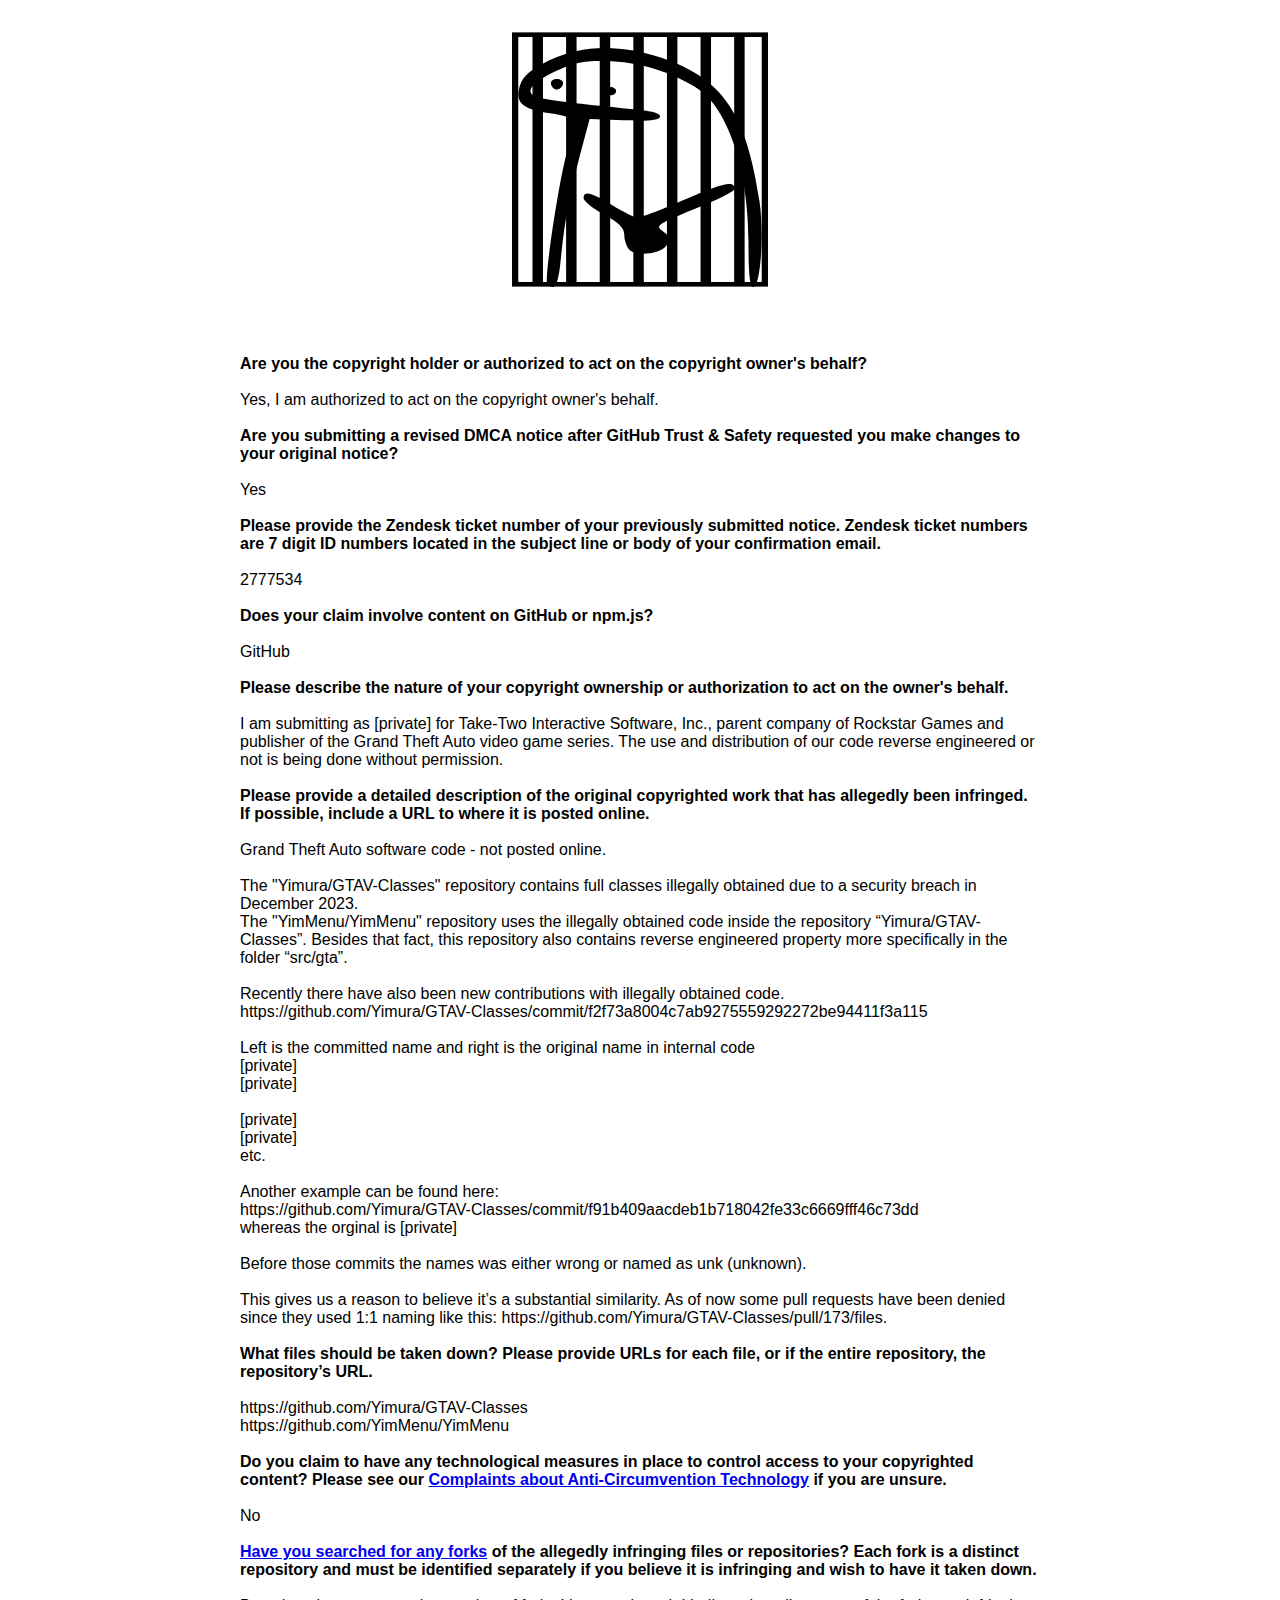
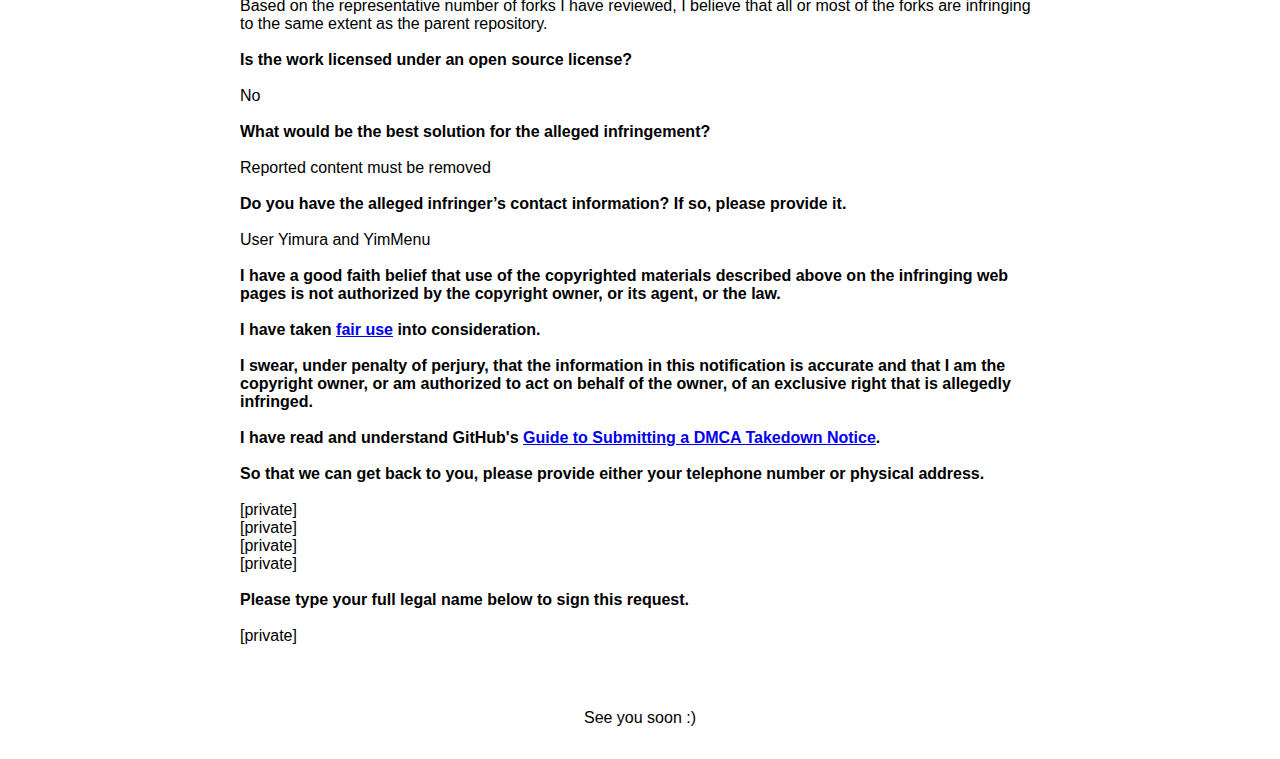
<file: index.html>
<!DOCTYPE html>
<html lang="en">

<head>
    <meta charset="UTF-8">
    <meta http-equiv="X-UA-Compatible" content="IE=edge">
    <meta name="viewport" content="width=device-width, initial-scale=1.0">
    <title>⛓️ YimMenu 🚔</title>
    <link rel="stylesheet" href="assets/css/style-jailed.css">
    <link rel="apple-touch-icon" sizes="180x180" href="assets/favicons/apple-touch-icon.png">
    <link rel="icon" type="image/png" sizes="32x32" href="assets/favicons/favicon-32x32.png">
    <link rel="icon" type="image/png" sizes="16x16" href="assets/favicons/favicon-16x16.png">
    <link rel="manifest" href="assets/favicons/site.webmanifest">
    <link rel="mask-icon" href="assets/favicons/safari-pinned-tab.svg" color="#2c60e8">
    <meta name="msapplication-TileColor" content="#ffffff">
    <meta name="theme-color" content="#2c60e8">
    <meta content="YimMenu" property="og:title">
    <meta content="The free and Open-Source menu for GTA-V" property="og:description">
    <meta content='https://i.imgur.com/XgKFseu.png' property='og:image'>
    <meta name="description" content="The free and Open-Source menu for GTA-V">
    <script defer data-domain="yim.gta.menu" src="https://analytics.yimura.dev/js/script.js"></script>
    <meta name="google-site-verification" content="xk_7IjQMwDrMtCwPI4kLsW1IfCzkxx6VkrI59U-Uq-A" />
</head>

<body>
    <header>
        <img draggable="false" src="./assets/images/jailed.svg" alt="" />
    </header>
    <main>
        <p><strong>Are you the copyright holder or authorized to act on the copyright owner&#39;s behalf?</strong><br />
            <br />
            Yes, I am authorized to act on the copyright owner&#39;s behalf.<br />
            <br />
            <strong>Are you submitting a revised DMCA notice after GitHub Trust &amp; Safety requested you make changes to
            your original notice?</strong><br />
            <br />
            Yes<br />
            <br />
            <strong>Please provide the Zendesk ticket number of your previously submitted notice. Zendesk ticket numbers are 7
            digit ID numbers located in the subject line or body of your confirmation email.</strong><br />
            <br />
            2777534<br />
            <br />
            <strong>Does your claim involve content on GitHub or npm.js?</strong><br />
            <br />
            GitHub<br />
            <br />
            <strong>Please describe the nature of your copyright ownership or authorization to act on the owner&#39;s
            behalf.</strong><br />
            <br />
            I am submitting as [private] for Take-Two Interactive Software, Inc., parent company of Rockstar Games and
            publisher of the Grand Theft Auto video game series. The use and distribution of our code reverse engineered
            or not is being done without permission.<br />
            <br />
            <strong>Please provide a detailed description of the original copyrighted work that has allegedly been infringed.
            If possible, include a URL to where it is posted online.</strong><br />
            <br />
            Grand Theft Auto software code - not posted online.<br />
            <br />
            The "Yimura/GTAV-Classes" repository contains full classes illegally obtained due to a security
            breach in December 2023.<br />
            The "YimMenu/YimMenu" repository uses the illegally obtained code inside the repository
            “Yimura/GTAV-Classes”. Besides that fact, this repository also contains reverse engineered property more
            specifically in the folder “src/gta”.<br />
            <br />
            Recently there have also been new contributions with illegally obtained code.<br />
            https://github.com/Yimura/GTAV-Classes/commit/f2f73a8004c7ab9275559292272be94411f3a115<br />
            <br />
            Left is the committed name and right is the original name in internal code<br />
            [private]<br />
            [private]<br />
            <br />
            [private]<br />
            [private]<br />
            etc.<br />
            <br />
            Another example can be found here:<br />
            https://github.com/Yimura/GTAV-Classes/commit/f91b409aacdeb1b718042fe33c6669fff46c73dd<br />
            whereas the orginal is [private]<br />
            <br />
            Before those commits the names was either wrong or named as unk (unknown).<br />
            <br />
            This gives us a reason to believe it’s a substantial similarity. As of now some pull requests have been
            denied since they used 1:1 naming like this: https://github.com/Yimura/GTAV-Classes/pull/173/files.<br />
            <br />
            <strong>What files should be taken down? Please provide URLs for each file, or if the entire repository, the
            repository’s URL.</strong><br />
            <br />
            https://github.com/Yimura/GTAV-Classes<br />
            https://github.com/YimMenu/YimMenu<br />
            <br />
            <strong>Do you claim to have any technological measures in place to control access to your copyrighted content?
            Please see our <a
            href="https://docs.github.com/articles/guide-to-submitting-a-dmca-takedown-notice#complaints-about-anti-circumvention-technology">Complaints
            about Anti-Circumvention Technology</a> if you are unsure.</strong><br />
            <br />
            No<br />
            <br />
            <strong><a
            href="https://docs.github.com/articles/dmca-takedown-policy#b-what-about-forks-or-whats-a-fork">Have
            you searched for any forks</a> of the allegedly infringing files or repositories? Each fork is a
            distinct repository and must be identified separately if you believe it is infringing and wish to have it
            taken down.</strong><br />
            <br />
            Based on the representative number of forks I have reviewed, I believe that all or most of the forks are
            infringing to the same extent as the parent repository.<br />
            <br />
            <strong>Is the work licensed under an open source license?</strong><br />
            <br />
            No<br />
            <br />
            <strong>What would be the best solution for the alleged infringement?</strong><br />
            <br />
            Reported content must be removed<br />
            <br />
            <strong>Do you have the alleged infringer’s contact information? If so, please provide it.</strong><br />
            <br />
            User Yimura and YimMenu<br />
            <br />
            <strong>I have a good faith belief that use of the copyrighted materials described above on the infringing web
            pages is not authorized by the copyright owner, or its agent, or the law.</strong><br />
            <br />
            <strong>I have taken <a href="https://www.lumendatabase.org/topics/22">fair use</a> into
            consideration.</strong><br />
            <br />
            <strong>I swear, under penalty of perjury, that the information in this notification is accurate and that I am the
            copyright owner, or am authorized to act on behalf of the owner, of an exclusive right that is allegedly
            infringed.</strong><br />
            <br />
            <strong>I have read and understand GitHub&#39;s <a
            href="https://docs.github.com/articles/guide-to-submitting-a-dmca-takedown-notice/">Guide to
            Submitting a DMCA Takedown Notice</a>.</strong><br />
            <br />
            <strong>So that we can get back to you, please provide either your telephone number or physical address.</strong><br />
            <br />
            [private]<br />
            [private]<br />
            [private]<br />
            [private]<br />
            <br />
            <strong>Please type your full legal name below to sign this request.</strong><br />
            <br />
            [private]
        </p>
    </main>
    <footer>
        <span>See you soon :)</span>
    </footer>
</body>

</html>
</file>
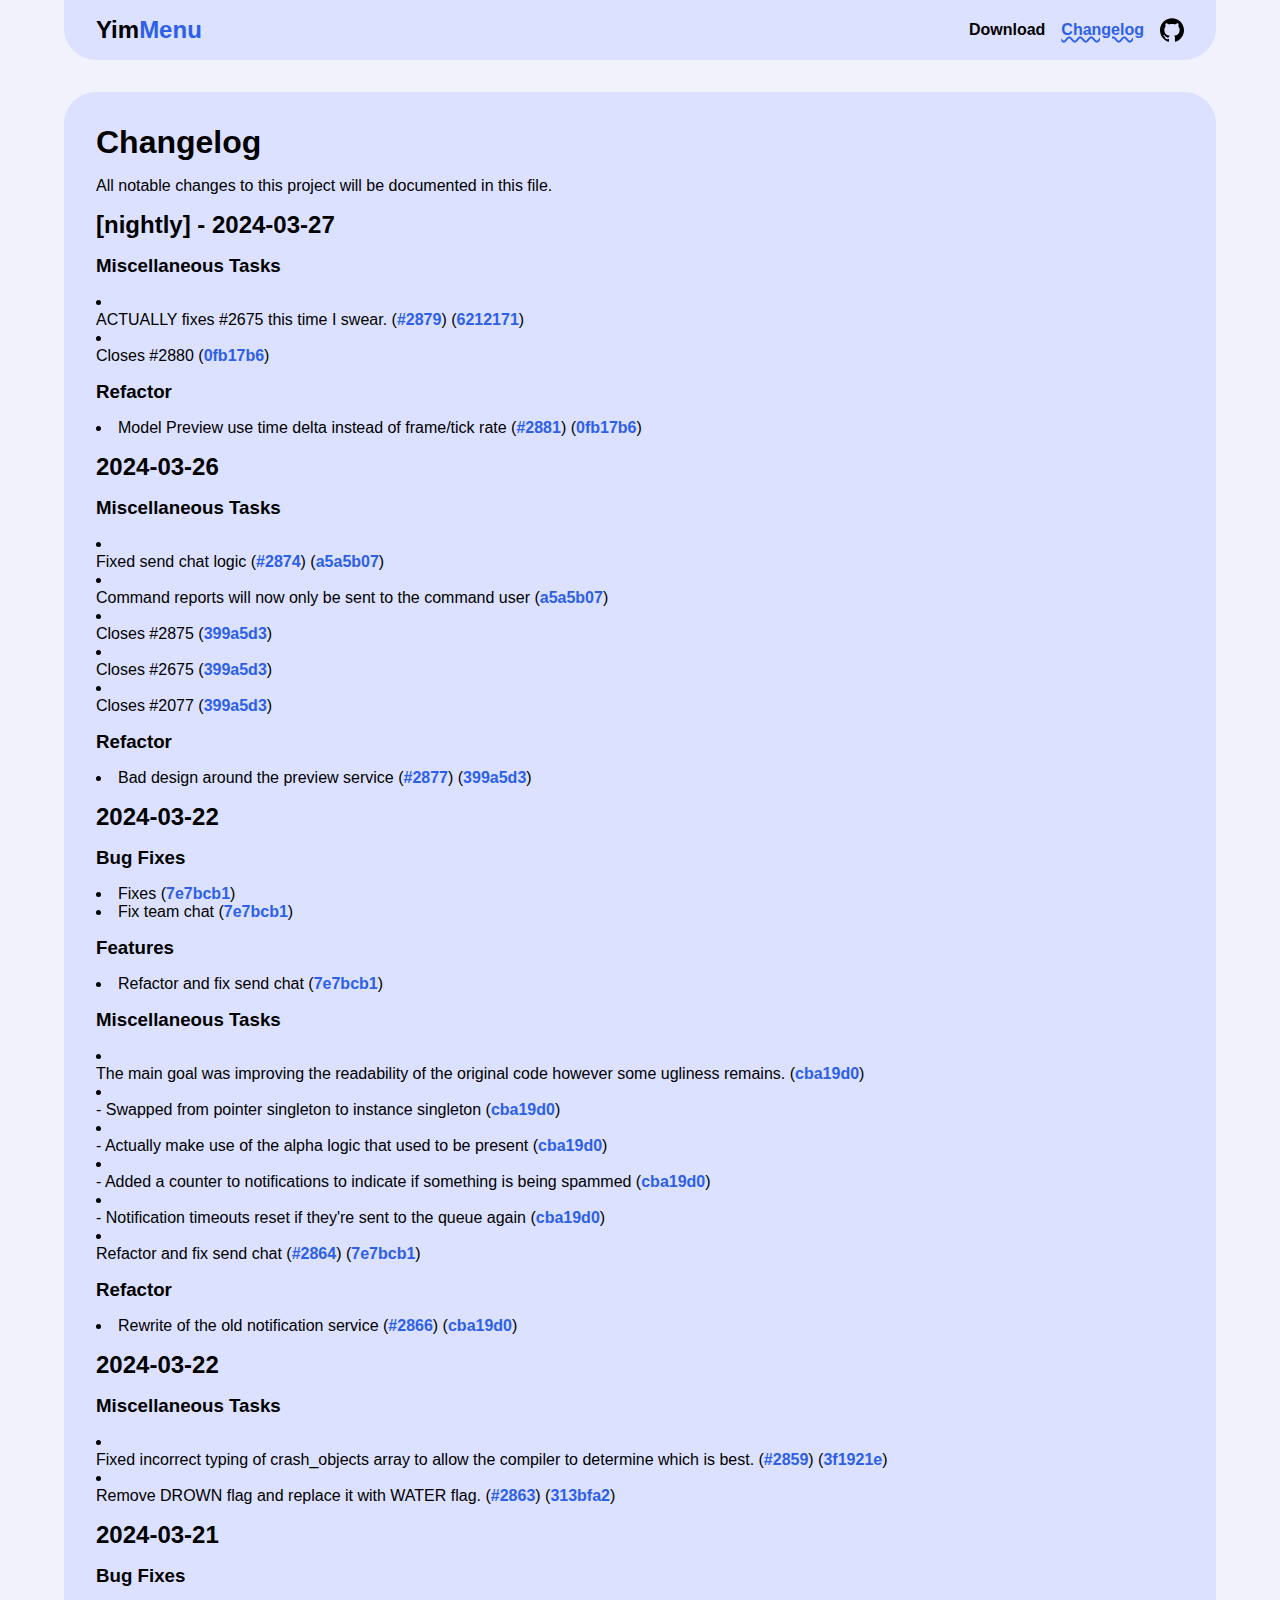
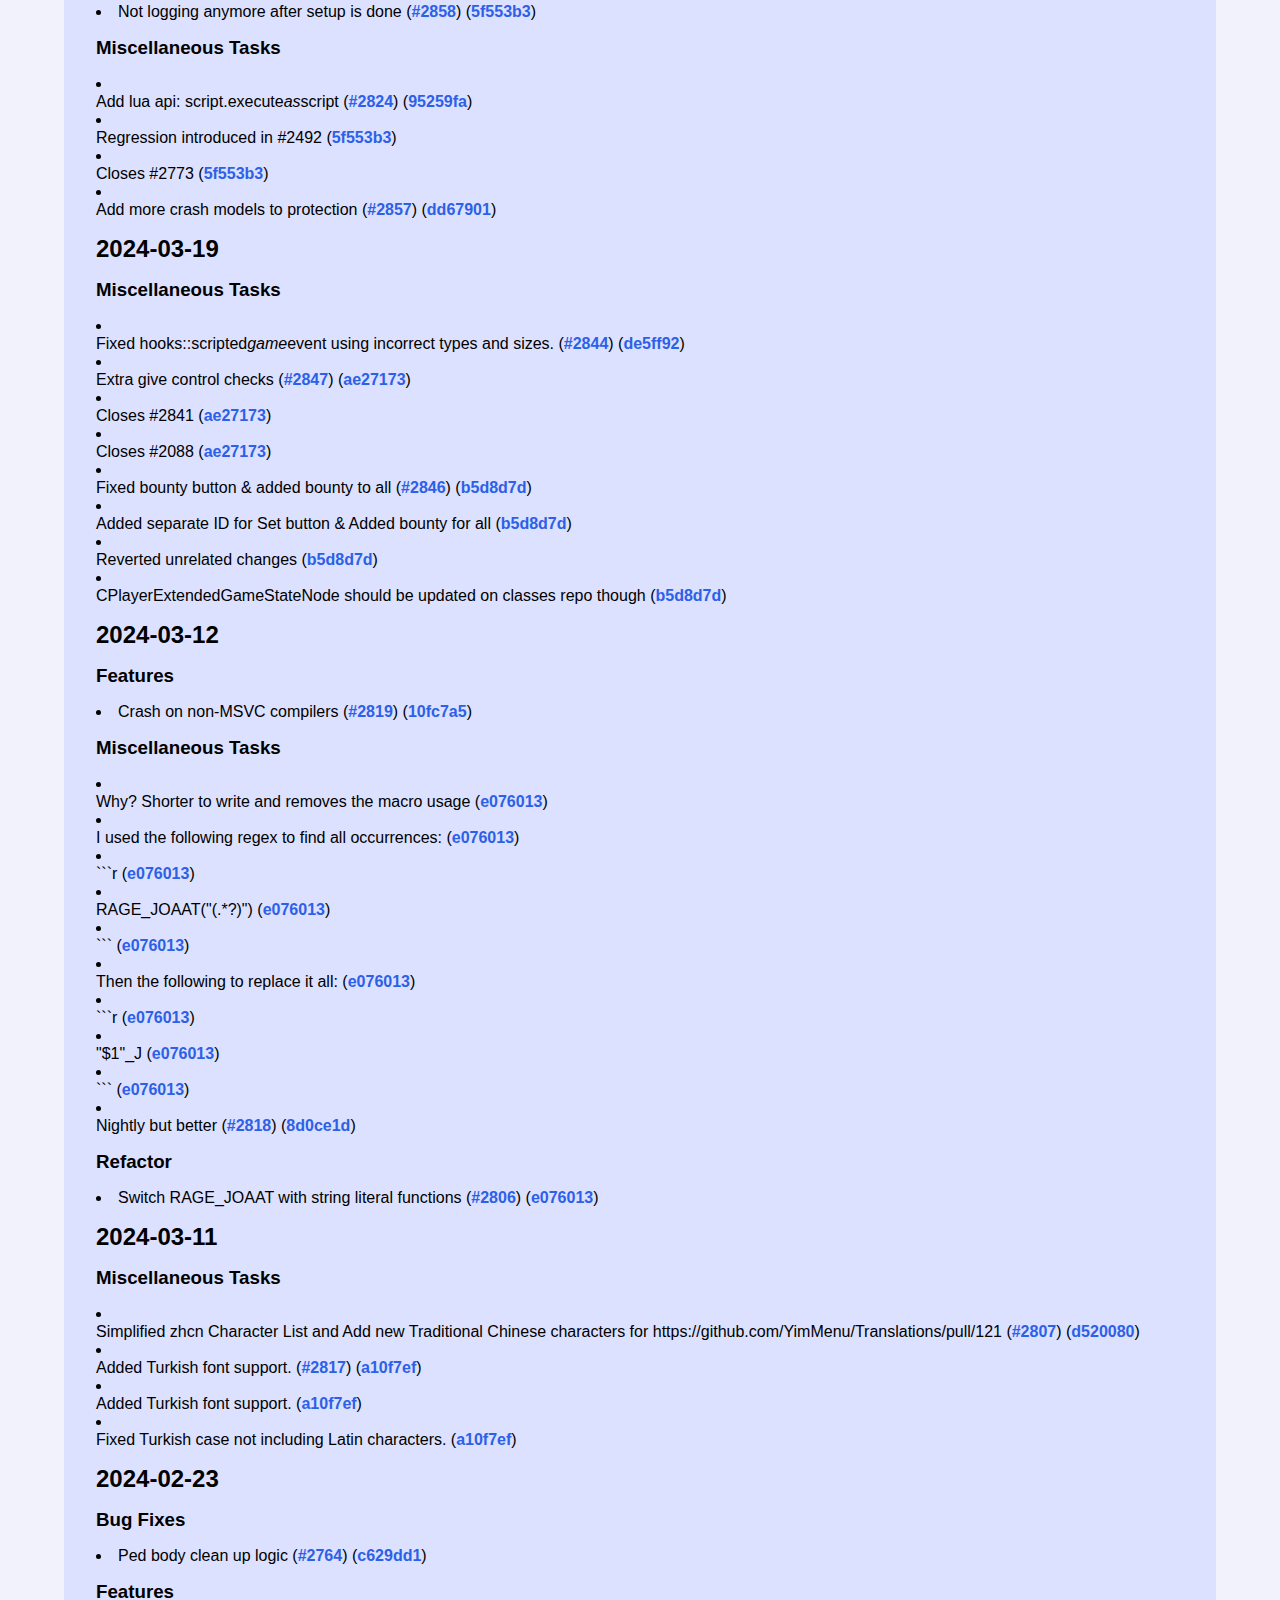
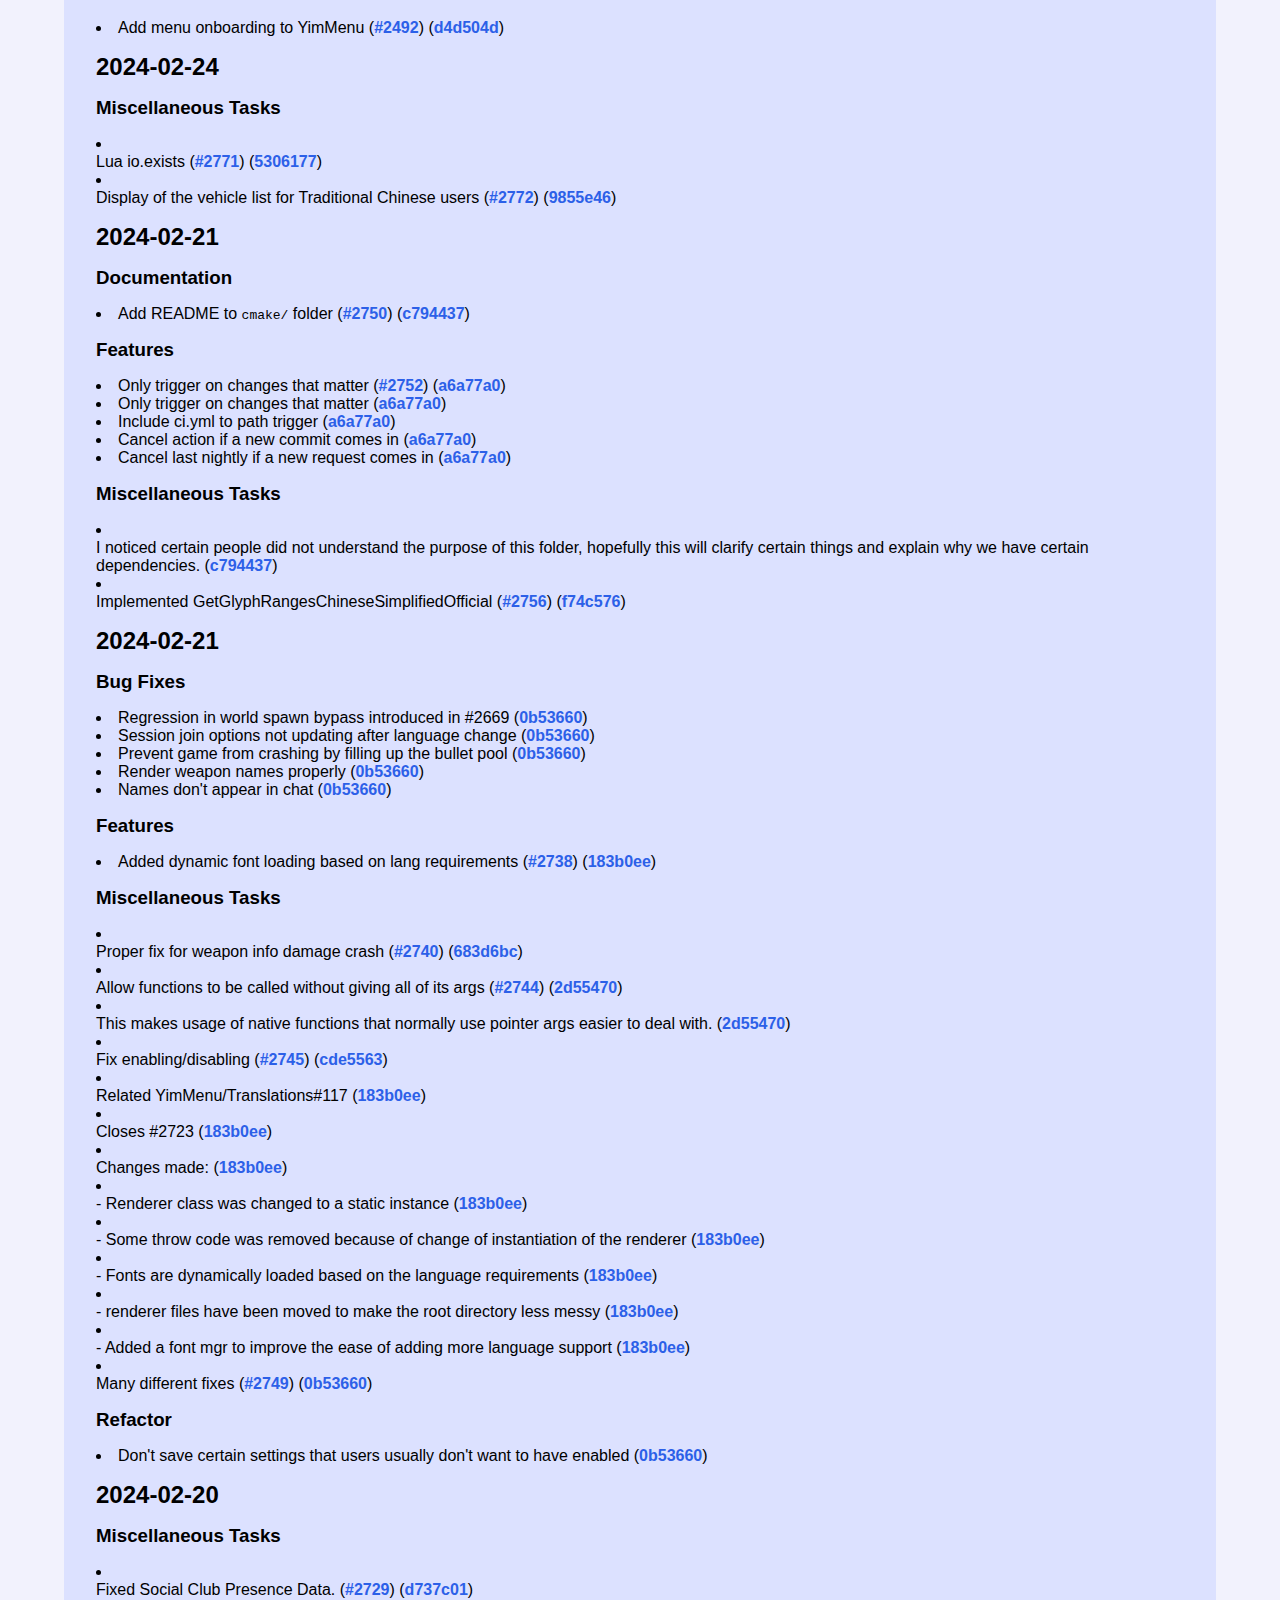
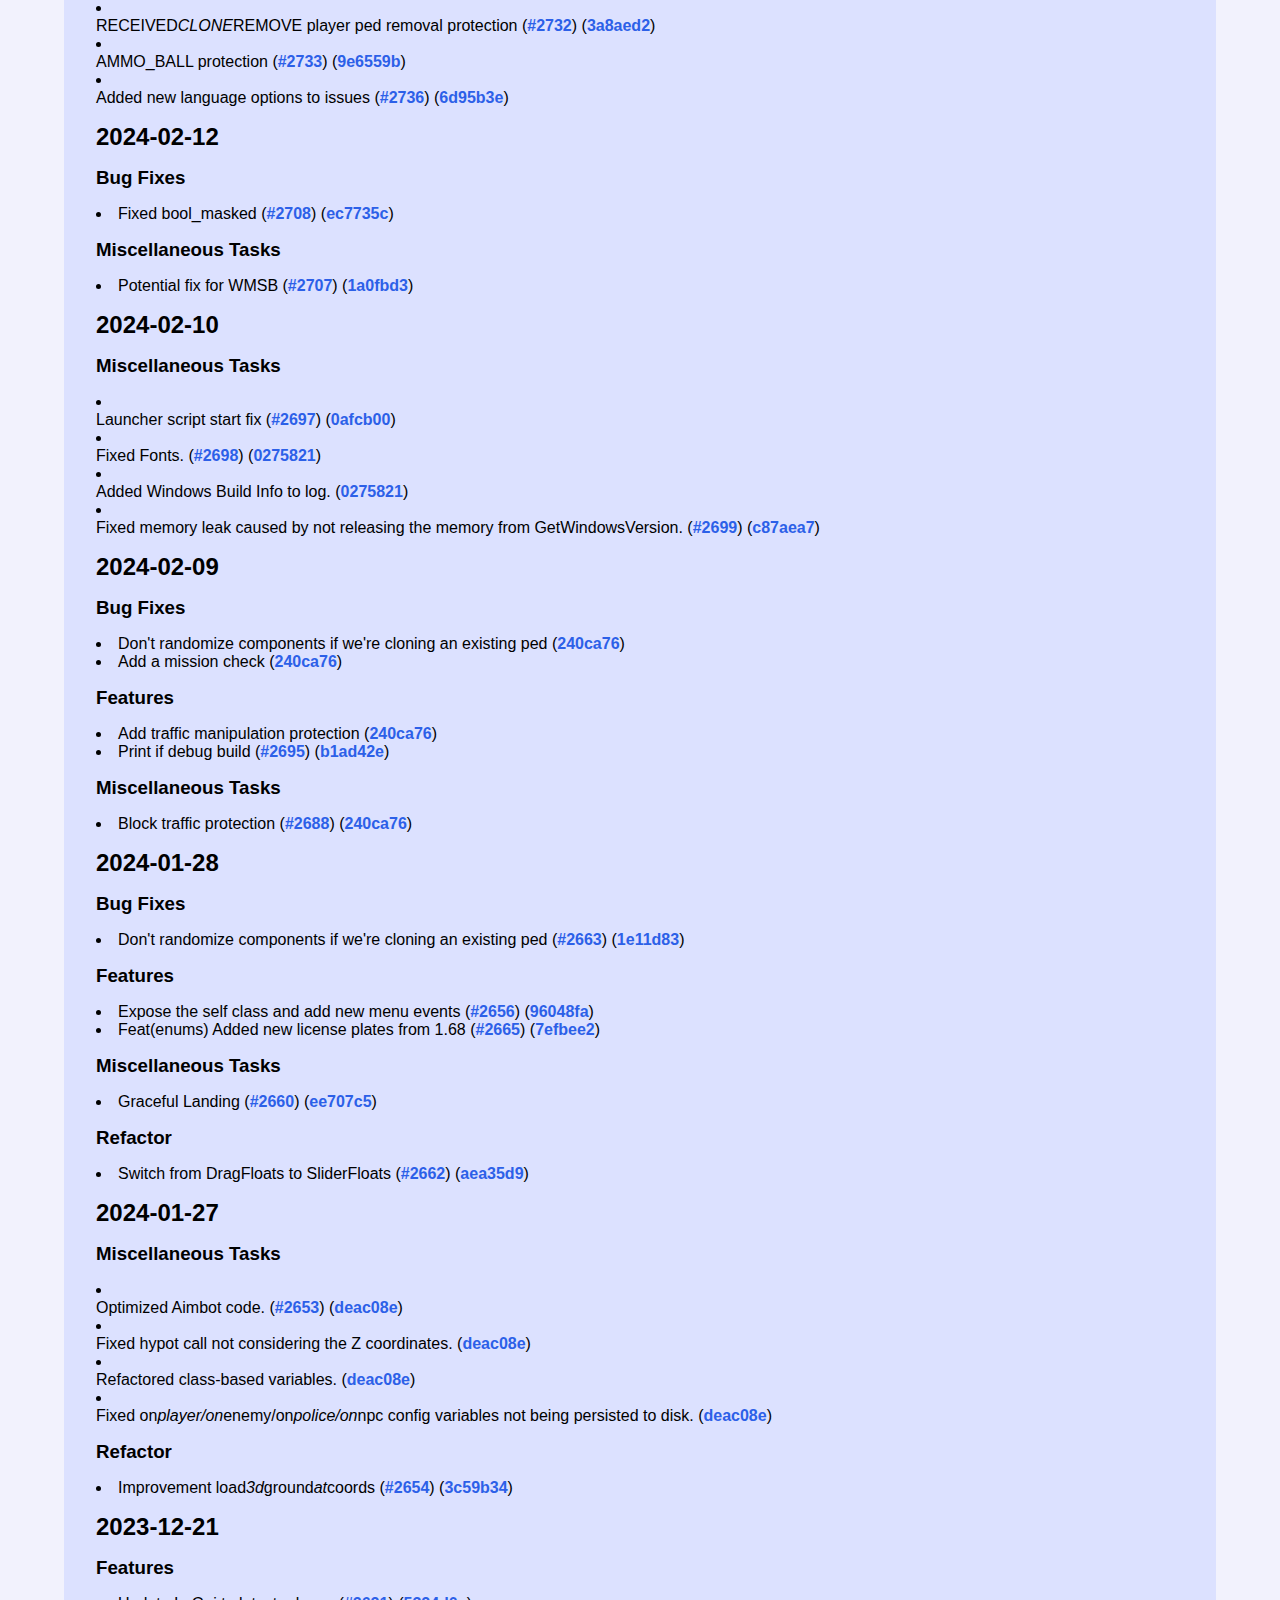
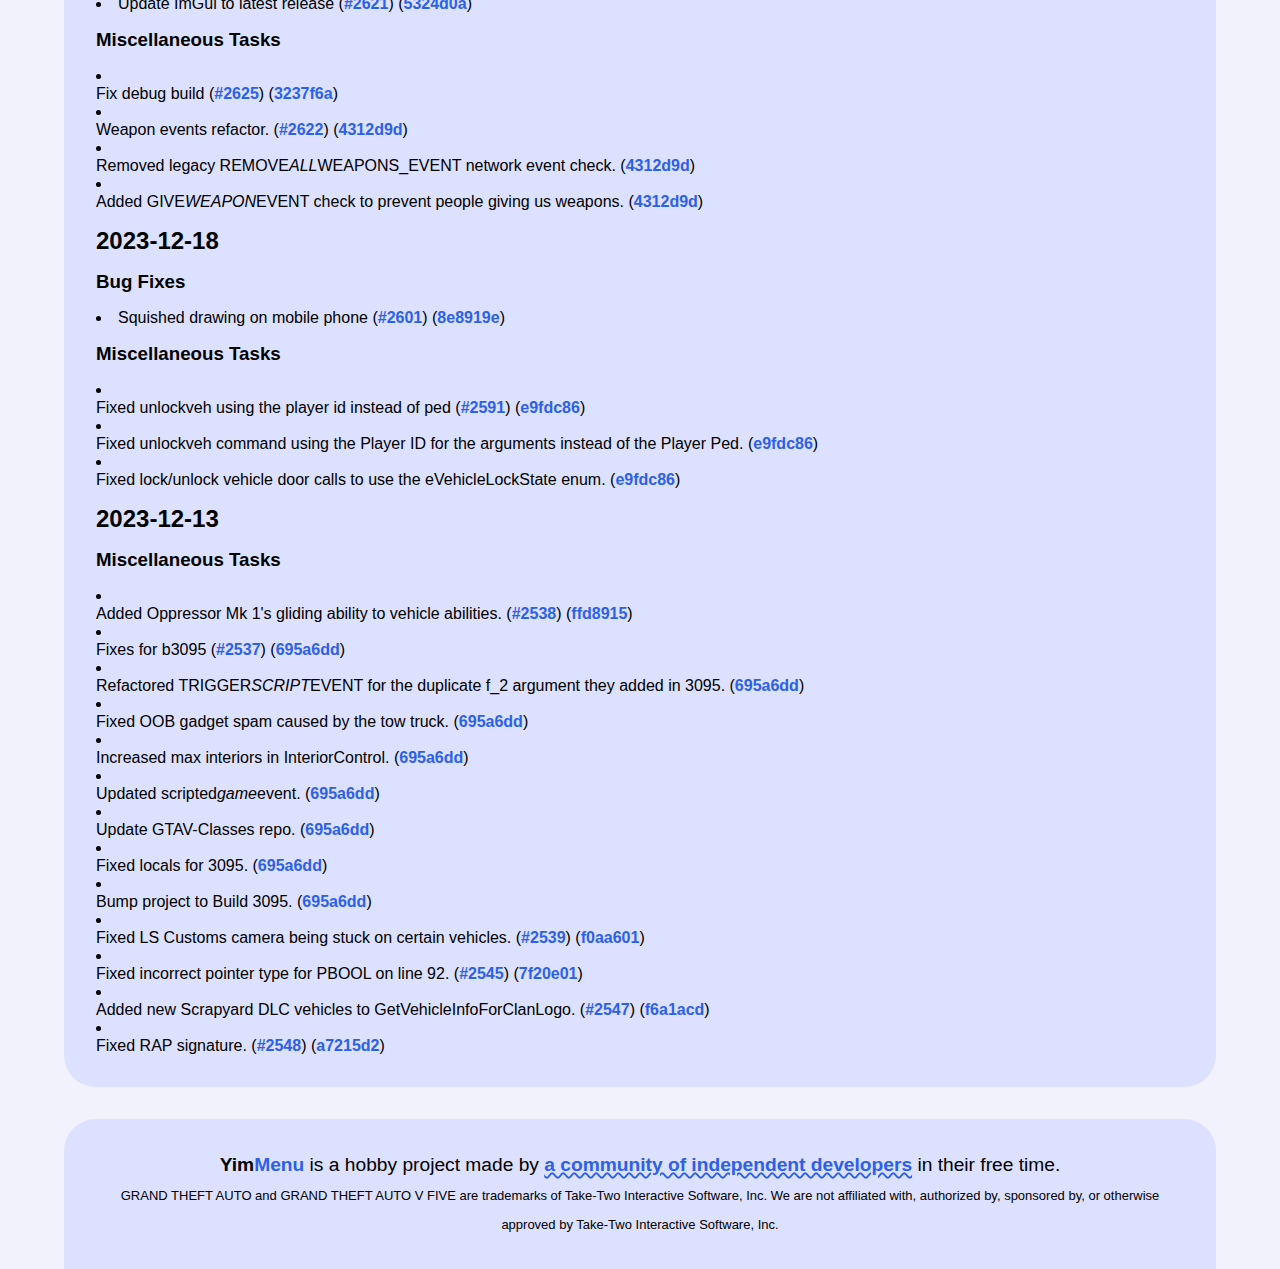
<file: changelog.html>
<!DOCTYPE html>
<html lang="en">

<head>
    <meta charset="UTF-8">
    <meta http-equiv="X-UA-Compatible" content="IE=edge">
    <meta name="viewport" content="width=device-width, initial-scale=1.0">
    <title>Changelog | YimMenu</title>
    <link rel="stylesheet" href="assets/css/style.css">
    <link rel="apple-touch-icon" sizes="180x180" href="assets/favicons/apple-touch-icon.png">
    <link rel="icon" type="image/png" sizes="32x32" href="assets/favicons/favicon-32x32.png">
    <link rel="icon" type="image/png" sizes="16x16" href="assets/favicons/favicon-16x16.png">
    <link rel="manifest" href="assets/favicons/site.webmanifest">
    <link rel="mask-icon" href="assets/favicons/safari-pinned-tab.svg" color="#2c60e8">
    <meta name="msapplication-TileColor" content="#ffffff">
    <meta name="theme-color" content="#2c60e8">
    <meta content="Changelog | YimMenu" property="og:title">
    <meta content="The free and Open-Source menu for GTA-V" property="og:description">
    <meta content='https://i.imgur.com/XgKFseu.png' property='og:image'>
    <meta name="description" content="The free and Open-Source menu for GTA-V">
    <script defer data-domain="yim.gta.menu" src="https://analytics.yimura.dev/js/script.js"></script>
</head>

<body>
    <nav>
        <header><a href="/">Yim<span class="text--accent">Menu</span></a></header>
        <ol>
            <!-- <li><a href="#features">Features</a></li> -->
            <li><a href="/#download">Download</a></li>
            <li><a href="/changelog.html" class="active">Changelog</a></li>
            <li class="icon"><a href="https://github.com/YimMenu/YimMenu/" rel="noreferrer noopener"><svg
                        aria-label="GitHub" role="img" viewBox="0 0 24 24" xmlns="http://www.w3.org/2000/svg">
                        <title>GitHub</title>
                        <path fill="currentColor"
                            d="M12 .297c-6.63 0-12 5.373-12 12 0 5.303 3.438 9.8 8.205 11.385.6.113.82-.258.82-.577 0-.285-.01-1.04-.015-2.04-3.338.724-4.042-1.61-4.042-1.61C4.422 18.07 3.633 17.7 3.633 17.7c-1.087-.744.084-.729.084-.729 1.205.084 1.838 1.236 1.838 1.236 1.07 1.835 2.809 1.305 3.495.998.108-.776.417-1.305.76-1.605-2.665-.3-5.466-1.332-5.466-5.93 0-1.31.465-2.38 1.235-3.22-.135-.303-.54-1.523.105-3.176 0 0 1.005-.322 3.3 1.23.96-.267 1.98-.399 3-.405 1.02.006 2.04.138 3 .405 2.28-1.552 3.285-1.23 3.285-1.23.645 1.653.24 2.873.12 3.176.765.84 1.23 1.91 1.23 3.22 0 4.61-2.805 5.625-5.475 5.92.42.36.81 1.096.81 2.22 0 1.606-.015 2.896-.015 3.286 0 .315.21.69.825.57C20.565 22.092 24 17.592 24 12.297c0-6.627-5.373-12-12-12" />
                    </svg></a></li>
        </ol>
    </nav>
    <main>
        <article id="changelog" class="card">
            <h1 id="changelog">Changelog</h1>
<p>All notable changes to this project will be documented in this file.</p>
<h2 id="nightly20240327">[nightly] - 2024-03-27</h2>
<h3 id="miscellaneoustasks">Miscellaneous Tasks</h3>
<ul>
<li><p>ACTUALLY fixes #2675 this time I swear. (<a href="https://github.com/YimMenu/YimMenu/issues/2879">#2879</a>) (<a href="https://github.com/YimMenu/YimMenu/commit/6212171fc809d358ed008f4e09966217693339f4">6212171</a>)</p></li>
<li><p>Closes #2880 (<a href="https://github.com/YimMenu/YimMenu/commit/0fb17b668ef96e5acbeaa6a076c30fb3b67432c8">0fb17b6</a>)</p></li>
</ul>
<h3 id="refactor">Refactor</h3>
<ul>
<li>Model Preview use time delta instead of frame/tick rate (<a href="https://github.com/YimMenu/YimMenu/issues/2881">#2881</a>) (<a href="https://github.com/YimMenu/YimMenu/commit/0fb17b668ef96e5acbeaa6a076c30fb3b67432c8">0fb17b6</a>)</li>
</ul>
<h2 id="20240326">2024-03-26</h2>
<h3 id="miscellaneoustasks-1">Miscellaneous Tasks</h3>
<ul>
<li><p>Fixed send chat logic (<a href="https://github.com/YimMenu/YimMenu/issues/2874">#2874</a>) (<a href="https://github.com/YimMenu/YimMenu/commit/a5a5b07984911eeb278a72683024dd4825e03533">a5a5b07</a>)</p></li>
<li><p>Command reports will now only be sent to the command user (<a href="https://github.com/YimMenu/YimMenu/commit/a5a5b07984911eeb278a72683024dd4825e03533">a5a5b07</a>)</p></li>
<li><p>Closes #2875 (<a href="https://github.com/YimMenu/YimMenu/commit/399a5d3dec8adf830e1cac7b2306d1b2f1f411f8">399a5d3</a>)</p></li>
<li><p>Closes #2675 (<a href="https://github.com/YimMenu/YimMenu/commit/399a5d3dec8adf830e1cac7b2306d1b2f1f411f8">399a5d3</a>)</p></li>
<li><p>Closes #2077 (<a href="https://github.com/YimMenu/YimMenu/commit/399a5d3dec8adf830e1cac7b2306d1b2f1f411f8">399a5d3</a>)</p></li>
</ul>
<h3 id="refactor-1">Refactor</h3>
<ul>
<li>Bad design around the preview service (<a href="https://github.com/YimMenu/YimMenu/issues/2877">#2877</a>) (<a href="https://github.com/YimMenu/YimMenu/commit/399a5d3dec8adf830e1cac7b2306d1b2f1f411f8">399a5d3</a>)</li>
</ul>
<h2 id="20240322">2024-03-22</h2>
<h3 id="bugfixes">Bug Fixes</h3>
<ul>
<li>Fixes (<a href="https://github.com/YimMenu/YimMenu/commit/7e7bcb155a5594a6e5955894cc2b8f05d063b31c">7e7bcb1</a>)</li>
<li>Fix team chat (<a href="https://github.com/YimMenu/YimMenu/commit/7e7bcb155a5594a6e5955894cc2b8f05d063b31c">7e7bcb1</a>)</li>
</ul>
<h3 id="features">Features</h3>
<ul>
<li>Refactor and fix send chat (<a href="https://github.com/YimMenu/YimMenu/commit/7e7bcb155a5594a6e5955894cc2b8f05d063b31c">7e7bcb1</a>)</li>
</ul>
<h3 id="miscellaneoustasks-2">Miscellaneous Tasks</h3>
<ul>
<li><p>The main goal was improving the readability of the original code however some ugliness remains. (<a href="https://github.com/YimMenu/YimMenu/commit/cba19d0c331ab584c12f198a30509c656af53564">cba19d0</a>)</p></li>
<li><p>- Swapped from pointer singleton to instance singleton (<a href="https://github.com/YimMenu/YimMenu/commit/cba19d0c331ab584c12f198a30509c656af53564">cba19d0</a>)</p></li>
<li><p>- Actually make use of the alpha logic that used to be present (<a href="https://github.com/YimMenu/YimMenu/commit/cba19d0c331ab584c12f198a30509c656af53564">cba19d0</a>)</p></li>
<li><p>- Added a counter to notifications to indicate if something is being spammed (<a href="https://github.com/YimMenu/YimMenu/commit/cba19d0c331ab584c12f198a30509c656af53564">cba19d0</a>)</p></li>
<li><p>- Notification timeouts reset if they're sent to the queue again (<a href="https://github.com/YimMenu/YimMenu/commit/cba19d0c331ab584c12f198a30509c656af53564">cba19d0</a>)</p></li>
<li><p>Refactor and fix send chat (<a href="https://github.com/YimMenu/YimMenu/issues/2864">#2864</a>) (<a href="https://github.com/YimMenu/YimMenu/commit/7e7bcb155a5594a6e5955894cc2b8f05d063b31c">7e7bcb1</a>)</p></li>
</ul>
<h3 id="refactor-2">Refactor</h3>
<ul>
<li>Rewrite of the old notification service (<a href="https://github.com/YimMenu/YimMenu/issues/2866">#2866</a>) (<a href="https://github.com/YimMenu/YimMenu/commit/cba19d0c331ab584c12f198a30509c656af53564">cba19d0</a>)</li>
</ul>
<h2 id="20240322-1">2024-03-22</h2>
<h3 id="miscellaneoustasks-3">Miscellaneous Tasks</h3>
<ul>
<li><p>Fixed incorrect typing of crash_objects array to allow the compiler to determine which is best. (<a href="https://github.com/YimMenu/YimMenu/issues/2859">#2859</a>) (<a href="https://github.com/YimMenu/YimMenu/commit/3f1921e83583b2a46c56c3502f6fb06ba84c8ba0">3f1921e</a>)</p></li>
<li><p>Remove DROWN flag and replace it with WATER flag. (<a href="https://github.com/YimMenu/YimMenu/issues/2863">#2863</a>) (<a href="https://github.com/YimMenu/YimMenu/commit/313bfa24b3cf019d6583181eea3f9af6b2207a93">313bfa2</a>)</p></li>
</ul>
<h2 id="20240321">2024-03-21</h2>
<h3 id="bugfixes-1">Bug Fixes</h3>
<ul>
<li>Not logging anymore after setup is done (<a href="https://github.com/YimMenu/YimMenu/issues/2858">#2858</a>) (<a href="https://github.com/YimMenu/YimMenu/commit/5f553b343000f75c53594a0213da3f85e1cad19b">5f553b3</a>)</li>
</ul>
<h3 id="miscellaneoustasks-4">Miscellaneous Tasks</h3>
<ul>
<li><p>Add lua api: script.execute<em>as</em>script (<a href="https://github.com/YimMenu/YimMenu/issues/2824">#2824</a>) (<a href="https://github.com/YimMenu/YimMenu/commit/95259faf593150dc5d5b929a457b4b0ae91f778e">95259fa</a>)</p></li>
<li><p>Regression introduced in #2492 (<a href="https://github.com/YimMenu/YimMenu/commit/5f553b343000f75c53594a0213da3f85e1cad19b">5f553b3</a>)</p></li>
<li><p>Closes #2773 (<a href="https://github.com/YimMenu/YimMenu/commit/5f553b343000f75c53594a0213da3f85e1cad19b">5f553b3</a>)</p></li>
<li><p>Add more crash models to protection (<a href="https://github.com/YimMenu/YimMenu/issues/2857">#2857</a>) (<a href="https://github.com/YimMenu/YimMenu/commit/dd679010b759b8e43d076e236ab2a9ce00f4ddae">dd67901</a>)</p></li>
</ul>
<h2 id="20240319">2024-03-19</h2>
<h3 id="miscellaneoustasks-5">Miscellaneous Tasks</h3>
<ul>
<li><p>Fixed hooks::scripted<em>game</em>event using incorrect types and sizes. (<a href="https://github.com/YimMenu/YimMenu/issues/2844">#2844</a>) (<a href="https://github.com/YimMenu/YimMenu/commit/de5ff92fa071d615e7abdb350419b69783220022">de5ff92</a>)</p></li>
<li><p>Extra give control checks (<a href="https://github.com/YimMenu/YimMenu/issues/2847">#2847</a>) (<a href="https://github.com/YimMenu/YimMenu/commit/ae27173b1239f31b13f0fe94226539e459524549">ae27173</a>)</p></li>
<li><p>Closes #2841 (<a href="https://github.com/YimMenu/YimMenu/commit/ae27173b1239f31b13f0fe94226539e459524549">ae27173</a>)</p></li>
<li><p>Closes #2088 (<a href="https://github.com/YimMenu/YimMenu/commit/ae27173b1239f31b13f0fe94226539e459524549">ae27173</a>)</p></li>
<li><p>Fixed bounty button &amp; added bounty to all (<a href="https://github.com/YimMenu/YimMenu/issues/2846">#2846</a>) (<a href="https://github.com/YimMenu/YimMenu/commit/b5d8d7dbadaca4da168d696ba82c9cdb69d652a1">b5d8d7d</a>)</p></li>
<li><p>Added separate ID for Set button &amp; Added bounty for all (<a href="https://github.com/YimMenu/YimMenu/commit/b5d8d7dbadaca4da168d696ba82c9cdb69d652a1">b5d8d7d</a>)</p></li>
<li><p>Reverted unrelated changes (<a href="https://github.com/YimMenu/YimMenu/commit/b5d8d7dbadaca4da168d696ba82c9cdb69d652a1">b5d8d7d</a>)</p></li>
<li><p>CPlayerExtendedGameStateNode should be updated on classes repo though (<a href="https://github.com/YimMenu/YimMenu/commit/b5d8d7dbadaca4da168d696ba82c9cdb69d652a1">b5d8d7d</a>)</p></li>
</ul>
<h2 id="20240312">2024-03-12</h2>
<h3 id="features-1">Features</h3>
<ul>
<li>Crash on non-MSVC compilers (<a href="https://github.com/YimMenu/YimMenu/issues/2819">#2819</a>) (<a href="https://github.com/YimMenu/YimMenu/commit/10fc7a5e13ea19208d36c7af1d0bd5dfb26ad037">10fc7a5</a>)</li>
</ul>
<h3 id="miscellaneoustasks-6">Miscellaneous Tasks</h3>
<ul>
<li><p>Why? Shorter to write and removes the macro usage (<a href="https://github.com/YimMenu/YimMenu/commit/e07601347d9578ede0f21d069ad1b177d6cfa2d2">e076013</a>)</p></li>
<li><p>I used the following regex to find all occurrences: (<a href="https://github.com/YimMenu/YimMenu/commit/e07601347d9578ede0f21d069ad1b177d6cfa2d2">e076013</a>)</p></li>
<li><p>```r (<a href="https://github.com/YimMenu/YimMenu/commit/e07601347d9578ede0f21d069ad1b177d6cfa2d2">e076013</a>)</p></li>
<li><p>RAGE_JOAAT("(.*?)") (<a href="https://github.com/YimMenu/YimMenu/commit/e07601347d9578ede0f21d069ad1b177d6cfa2d2">e076013</a>)</p></li>
<li><p>``` (<a href="https://github.com/YimMenu/YimMenu/commit/e07601347d9578ede0f21d069ad1b177d6cfa2d2">e076013</a>)</p></li>
<li><p>Then the following to replace it all: (<a href="https://github.com/YimMenu/YimMenu/commit/e07601347d9578ede0f21d069ad1b177d6cfa2d2">e076013</a>)</p></li>
<li><p>```r (<a href="https://github.com/YimMenu/YimMenu/commit/e07601347d9578ede0f21d069ad1b177d6cfa2d2">e076013</a>)</p></li>
<li><p>"$1"_J (<a href="https://github.com/YimMenu/YimMenu/commit/e07601347d9578ede0f21d069ad1b177d6cfa2d2">e076013</a>)</p></li>
<li><p>``` (<a href="https://github.com/YimMenu/YimMenu/commit/e07601347d9578ede0f21d069ad1b177d6cfa2d2">e076013</a>)</p></li>
<li><p>Nightly but better (<a href="https://github.com/YimMenu/YimMenu/issues/2818">#2818</a>) (<a href="https://github.com/YimMenu/YimMenu/commit/8d0ce1d306ff3b581552319adb15be11a57476f9">8d0ce1d</a>)</p></li>
</ul>
<h3 id="refactor-3">Refactor</h3>
<ul>
<li>Switch RAGE_JOAAT with string literal functions (<a href="https://github.com/YimMenu/YimMenu/issues/2806">#2806</a>) (<a href="https://github.com/YimMenu/YimMenu/commit/e07601347d9578ede0f21d069ad1b177d6cfa2d2">e076013</a>)</li>
</ul>
<h2 id="20240311">2024-03-11</h2>
<h3 id="miscellaneoustasks-7">Miscellaneous Tasks</h3>
<ul>
<li><p>Simplified zhcn Character List and Add new Traditional Chinese characters for https://github.com/YimMenu/Translations/pull/121 (<a href="https://github.com/YimMenu/YimMenu/issues/2807">#2807</a>) (<a href="https://github.com/YimMenu/YimMenu/commit/d52008068e7db2c36be948ffbe1d085075f6c479">d520080</a>)</p></li>
<li><p>Added Turkish font support. (<a href="https://github.com/YimMenu/YimMenu/issues/2817">#2817</a>) (<a href="https://github.com/YimMenu/YimMenu/commit/a10f7ef53e891c5ddb8e7b2641c5b2e161bb71c0">a10f7ef</a>)</p></li>
<li><p>Added Turkish font support. (<a href="https://github.com/YimMenu/YimMenu/commit/a10f7ef53e891c5ddb8e7b2641c5b2e161bb71c0">a10f7ef</a>)</p></li>
<li><p>Fixed Turkish case not including Latin characters. (<a href="https://github.com/YimMenu/YimMenu/commit/a10f7ef53e891c5ddb8e7b2641c5b2e161bb71c0">a10f7ef</a>)</p></li>
</ul>
<h2 id="20240223">2024-02-23</h2>
<h3 id="bugfixes-2">Bug Fixes</h3>
<ul>
<li>Ped body clean up logic (<a href="https://github.com/YimMenu/YimMenu/issues/2764">#2764</a>) (<a href="https://github.com/YimMenu/YimMenu/commit/c629dd1e09eb8f3a17ece8162ff260815dd3d859">c629dd1</a>)</li>
</ul>
<h3 id="features-2">Features</h3>
<ul>
<li>Add menu onboarding to YimMenu (<a href="https://github.com/YimMenu/YimMenu/issues/2492">#2492</a>) (<a href="https://github.com/YimMenu/YimMenu/commit/d4d504dca2c3f4b456ff7ce7a71fdea422d0ad40">d4d504d</a>)</li>
</ul>
<h2 id="20240224">2024-02-24</h2>
<h3 id="miscellaneoustasks-8">Miscellaneous Tasks</h3>
<ul>
<li><p>Lua io.exists (<a href="https://github.com/YimMenu/YimMenu/issues/2771">#2771</a>) (<a href="https://github.com/YimMenu/YimMenu/commit/530617755ee2f432e7f9e25428bb1a8edada7a27">5306177</a>)</p></li>
<li><p>Display of the vehicle list for Traditional Chinese users (<a href="https://github.com/YimMenu/YimMenu/issues/2772">#2772</a>) (<a href="https://github.com/YimMenu/YimMenu/commit/9855e46dd164df6c00d5f6b212ef5084e68c7785">9855e46</a>)</p></li>
</ul>
<h2 id="20240221">2024-02-21</h2>
<h3 id="documentation">Documentation</h3>
<ul>
<li>Add README to <code>cmake/</code> folder (<a href="https://github.com/YimMenu/YimMenu/issues/2750">#2750</a>) (<a href="https://github.com/YimMenu/YimMenu/commit/c7944373dd67af6a84b0283b6bc106caf905cfce">c794437</a>)</li>
</ul>
<h3 id="features-3">Features</h3>
<ul>
<li>Only trigger on changes that matter (<a href="https://github.com/YimMenu/YimMenu/issues/2752">#2752</a>) (<a href="https://github.com/YimMenu/YimMenu/commit/a6a77a0f6baf1c1376b25af09ded9dda894b6490">a6a77a0</a>)</li>
<li>Only trigger on changes that matter (<a href="https://github.com/YimMenu/YimMenu/commit/a6a77a0f6baf1c1376b25af09ded9dda894b6490">a6a77a0</a>)</li>
<li>Include ci.yml to path trigger (<a href="https://github.com/YimMenu/YimMenu/commit/a6a77a0f6baf1c1376b25af09ded9dda894b6490">a6a77a0</a>)</li>
<li>Cancel action if a new commit comes in (<a href="https://github.com/YimMenu/YimMenu/commit/a6a77a0f6baf1c1376b25af09ded9dda894b6490">a6a77a0</a>)</li>
<li>Cancel last nightly if a new request comes in (<a href="https://github.com/YimMenu/YimMenu/commit/a6a77a0f6baf1c1376b25af09ded9dda894b6490">a6a77a0</a>)</li>
</ul>
<h3 id="miscellaneoustasks-9">Miscellaneous Tasks</h3>
<ul>
<li><p>I noticed certain people did not understand the purpose of this folder, hopefully this will clarify certain things and explain why we have certain dependencies. (<a href="https://github.com/YimMenu/YimMenu/commit/c7944373dd67af6a84b0283b6bc106caf905cfce">c794437</a>)</p></li>


<li><p>Implemented GetGlyphRangesChineseSimplifiedOfficial (<a href="https://github.com/YimMenu/YimMenu/issues/2756">#2756</a>) (<a href="https://github.com/YimMenu/YimMenu/commit/f74c576fdb6c009d49c99638ba3364abf5e7206a">f74c576</a>)</p></li>
</ul>
<h2 id="20240221-1">2024-02-21</h2>
<h3 id="bugfixes-3">Bug Fixes</h3>
<ul>
<li>Regression in world spawn bypass introduced in #2669 (<a href="https://github.com/YimMenu/YimMenu/commit/0b53660312d1b752910aa9cf0e4a5e5e29f406c2">0b53660</a>)</li>
<li>Session join options not updating after language change (<a href="https://github.com/YimMenu/YimMenu/commit/0b53660312d1b752910aa9cf0e4a5e5e29f406c2">0b53660</a>)</li>
<li>Prevent game from crashing by filling up the bullet pool (<a href="https://github.com/YimMenu/YimMenu/commit/0b53660312d1b752910aa9cf0e4a5e5e29f406c2">0b53660</a>)</li>
<li>Render weapon names properly (<a href="https://github.com/YimMenu/YimMenu/commit/0b53660312d1b752910aa9cf0e4a5e5e29f406c2">0b53660</a>)</li>
<li>Names don't appear in chat (<a href="https://github.com/YimMenu/YimMenu/commit/0b53660312d1b752910aa9cf0e4a5e5e29f406c2">0b53660</a>)</li>
</ul>
<h3 id="features-4">Features</h3>
<ul>
<li>Added dynamic font loading based on lang requirements (<a href="https://github.com/YimMenu/YimMenu/issues/2738">#2738</a>) (<a href="https://github.com/YimMenu/YimMenu/commit/183b0eee44ab6f3a3d12a214c63c98608b0e91ac">183b0ee</a>)</li>
</ul>
<h3 id="miscellaneoustasks-10">Miscellaneous Tasks</h3>
<ul>
<li><p>Proper fix for weapon info damage crash (<a href="https://github.com/YimMenu/YimMenu/issues/2740">#2740</a>) (<a href="https://github.com/YimMenu/YimMenu/commit/683d6bce071edf5644867068f5815dbd77fe6225">683d6bc</a>)</p></li>
<li><p>Allow functions to be called without giving all of its args  (<a href="https://github.com/YimMenu/YimMenu/issues/2744">#2744</a>) (<a href="https://github.com/YimMenu/YimMenu/commit/2d55470e1017cfff4d27a581e005965d21440585">2d55470</a>)</p></li>
<li><p>This makes usage of native functions that normally use pointer args easier to deal with. (<a href="https://github.com/YimMenu/YimMenu/commit/2d55470e1017cfff4d27a581e005965d21440585">2d55470</a>)</p></li>
<li><p>Fix enabling/disabling (<a href="https://github.com/YimMenu/YimMenu/issues/2745">#2745</a>) (<a href="https://github.com/YimMenu/YimMenu/commit/cde5563204469446e75a714cac5c0dc12af9dc2e">cde5563</a>)</p></li>
<li><p>Related YimMenu/Translations#117 (<a href="https://github.com/YimMenu/YimMenu/commit/183b0eee44ab6f3a3d12a214c63c98608b0e91ac">183b0ee</a>)</p></li>
<li><p>Closes #2723 (<a href="https://github.com/YimMenu/YimMenu/commit/183b0eee44ab6f3a3d12a214c63c98608b0e91ac">183b0ee</a>)</p></li>
<li><p>Changes made: (<a href="https://github.com/YimMenu/YimMenu/commit/183b0eee44ab6f3a3d12a214c63c98608b0e91ac">183b0ee</a>)</p></li>
<li><p>- Renderer class was changed to a static instance (<a href="https://github.com/YimMenu/YimMenu/commit/183b0eee44ab6f3a3d12a214c63c98608b0e91ac">183b0ee</a>)</p></li>
<li><p>- Some throw code was removed because of change of instantiation of the renderer (<a href="https://github.com/YimMenu/YimMenu/commit/183b0eee44ab6f3a3d12a214c63c98608b0e91ac">183b0ee</a>)</p></li>
<li><p>- Fonts are dynamically loaded based on the language requirements (<a href="https://github.com/YimMenu/YimMenu/commit/183b0eee44ab6f3a3d12a214c63c98608b0e91ac">183b0ee</a>)</p></li>
<li><p>- renderer files have been moved to make the root directory less messy (<a href="https://github.com/YimMenu/YimMenu/commit/183b0eee44ab6f3a3d12a214c63c98608b0e91ac">183b0ee</a>)</p></li>
<li><p>- Added a font mgr to improve the ease of adding more language support (<a href="https://github.com/YimMenu/YimMenu/commit/183b0eee44ab6f3a3d12a214c63c98608b0e91ac">183b0ee</a>)</p></li>
<li><p>Many different fixes (<a href="https://github.com/YimMenu/YimMenu/issues/2749">#2749</a>) (<a href="https://github.com/YimMenu/YimMenu/commit/0b53660312d1b752910aa9cf0e4a5e5e29f406c2">0b53660</a>)</p></li>
</ul>
<h3 id="refactor-4">Refactor</h3>
<ul>
<li>Don't save certain settings that users usually don't want to have enabled (<a href="https://github.com/YimMenu/YimMenu/commit/0b53660312d1b752910aa9cf0e4a5e5e29f406c2">0b53660</a>)</li>
</ul>
<h2 id="20240220">2024-02-20</h2>
<h3 id="miscellaneoustasks-11">Miscellaneous Tasks</h3>
<ul>
<li><p>Fixed Social Club Presence Data. (<a href="https://github.com/YimMenu/YimMenu/issues/2729">#2729</a>) (<a href="https://github.com/YimMenu/YimMenu/commit/d737c01b333f349ff9d4803784fee1051ee93cb9">d737c01</a>)</p></li>
<li><p>RECEIVED<em>CLONE</em>REMOVE player ped removal protection (<a href="https://github.com/YimMenu/YimMenu/issues/2732">#2732</a>) (<a href="https://github.com/YimMenu/YimMenu/commit/3a8aed2d009ff98f705ddff2934ffade6edd9a0a">3a8aed2</a>)</p></li>
<li><p>AMMO_BALL protection (<a href="https://github.com/YimMenu/YimMenu/issues/2733">#2733</a>) (<a href="https://github.com/YimMenu/YimMenu/commit/9e6559b3042386944c8a41c68f525b5a9a1604cc">9e6559b</a>)</p></li>
<li><p>Added new language options to issues (<a href="https://github.com/YimMenu/YimMenu/issues/2736">#2736</a>) (<a href="https://github.com/YimMenu/YimMenu/commit/6d95b3e0b864357e332a1f39c8aa6c3aed6ec34c">6d95b3e</a>)</p></li>
</ul>
<h2 id="20240212">2024-02-12</h2>
<h3 id="bugfixes-4">Bug Fixes</h3>
<ul>
<li>Fixed bool_masked (<a href="https://github.com/YimMenu/YimMenu/issues/2708">#2708</a>) (<a href="https://github.com/YimMenu/YimMenu/commit/ec7735cb3a0e7fedb2fcf89112323fdff0dfe22d">ec7735c</a>)</li>
</ul>
<h3 id="miscellaneoustasks-12">Miscellaneous Tasks</h3>
<ul>
<li>Potential fix for WMSB (<a href="https://github.com/YimMenu/YimMenu/issues/2707">#2707</a>) (<a href="https://github.com/YimMenu/YimMenu/commit/1a0fbd3dea827f7c69d8fe03b35d9929f3fd6460">1a0fbd3</a>)</li>
</ul>
<h2 id="20240210">2024-02-10</h2>
<h3 id="miscellaneoustasks-13">Miscellaneous Tasks</h3>
<ul>
<li><p>Launcher script start fix (<a href="https://github.com/YimMenu/YimMenu/issues/2697">#2697</a>) (<a href="https://github.com/YimMenu/YimMenu/commit/0afcb00ec79c83c1de031f1e25c013586b2c56e6">0afcb00</a>)</p></li>
<li><p>Fixed Fonts. (<a href="https://github.com/YimMenu/YimMenu/issues/2698">#2698</a>) (<a href="https://github.com/YimMenu/YimMenu/commit/0275821f951782551ff44bc34838e485c3f8722b">0275821</a>)</p></li>
<li><p>Added Windows Build Info to log. (<a href="https://github.com/YimMenu/YimMenu/commit/0275821f951782551ff44bc34838e485c3f8722b">0275821</a>)</p></li>
<li><p>Fixed memory leak caused by not releasing the memory from GetWindowsVersion. (<a href="https://github.com/YimMenu/YimMenu/issues/2699">#2699</a>) (<a href="https://github.com/YimMenu/YimMenu/commit/c87aea7f3cd581915ba0a1b3cddb9ab4fc9ef0a4">c87aea7</a>)</p></li>
</ul>
<h2 id="20240209">2024-02-09</h2>
<h3 id="bugfixes-5">Bug Fixes</h3>
<ul>
<li>Don't randomize components if we're cloning an existing ped (<a href="https://github.com/YimMenu/YimMenu/commit/240ca76e3b97eac01772111ab30591fb9fb0590a">240ca76</a>)</li>
<li>Add a mission check (<a href="https://github.com/YimMenu/YimMenu/commit/240ca76e3b97eac01772111ab30591fb9fb0590a">240ca76</a>)</li>
</ul>
<h3 id="features-5">Features</h3>
<ul>
<li>Add traffic manipulation protection (<a href="https://github.com/YimMenu/YimMenu/commit/240ca76e3b97eac01772111ab30591fb9fb0590a">240ca76</a>)</li>
<li>Print if debug build (<a href="https://github.com/YimMenu/YimMenu/issues/2695">#2695</a>) (<a href="https://github.com/YimMenu/YimMenu/commit/b1ad42e3f9390b788f27a30a53da24efb0fd8f09">b1ad42e</a>)</li>
</ul>
<h3 id="miscellaneoustasks-14">Miscellaneous Tasks</h3>
<ul>
<li>Block traffic protection (<a href="https://github.com/YimMenu/YimMenu/issues/2688">#2688</a>) (<a href="https://github.com/YimMenu/YimMenu/commit/240ca76e3b97eac01772111ab30591fb9fb0590a">240ca76</a>)</li>
</ul>
<h2 id="20240128">2024-01-28</h2>
<h3 id="bugfixes-6">Bug Fixes</h3>
<ul>
<li>Don't randomize components if we're cloning an existing ped (<a href="https://github.com/YimMenu/YimMenu/issues/2663">#2663</a>) (<a href="https://github.com/YimMenu/YimMenu/commit/1e11d83f7a67a9275ca64fd404f0e05759893553">1e11d83</a>)</li>
</ul>
<h3 id="features-6">Features</h3>
<ul>
<li>Expose the self class and add new menu events (<a href="https://github.com/YimMenu/YimMenu/issues/2656">#2656</a>) (<a href="https://github.com/YimMenu/YimMenu/commit/96048fa0f6318547e72562ce820e2960d1e98dd7">96048fa</a>)</li>
<li>Feat(enums) Added new license plates from 1.68 (<a href="https://github.com/YimMenu/YimMenu/issues/2665">#2665</a>) (<a href="https://github.com/YimMenu/YimMenu/commit/7efbee2e85ba2aee773e398cd9e66d54e640aca5">7efbee2</a>)</li>
</ul>
<h3 id="miscellaneoustasks-15">Miscellaneous Tasks</h3>
<ul>
<li>Graceful Landing (<a href="https://github.com/YimMenu/YimMenu/issues/2660">#2660</a>) (<a href="https://github.com/YimMenu/YimMenu/commit/ee707c538b6061a248c02f29c4809c28ac465201">ee707c5</a>)</li>
</ul>
<h3 id="refactor-5">Refactor</h3>
<ul>
<li>Switch from DragFloats to SliderFloats (<a href="https://github.com/YimMenu/YimMenu/issues/2662">#2662</a>) (<a href="https://github.com/YimMenu/YimMenu/commit/aea35d9cf1efad4309c615dfc1ef2c3808fc604f">aea35d9</a>)</li>
</ul>
<h2 id="20240127">2024-01-27</h2>
<h3 id="miscellaneoustasks-16">Miscellaneous Tasks</h3>
<ul>
<li><p>Optimized Aimbot code. (<a href="https://github.com/YimMenu/YimMenu/issues/2653">#2653</a>) (<a href="https://github.com/YimMenu/YimMenu/commit/deac08e856ce25d3d58c4baf0ac30a1111381f02">deac08e</a>)</p></li>
<li><p>Fixed hypot call not considering the Z coordinates. (<a href="https://github.com/YimMenu/YimMenu/commit/deac08e856ce25d3d58c4baf0ac30a1111381f02">deac08e</a>)</p></li>
<li><p>Refactored class-based variables. (<a href="https://github.com/YimMenu/YimMenu/commit/deac08e856ce25d3d58c4baf0ac30a1111381f02">deac08e</a>)</p></li>
<li><p>Fixed on<em>player/on</em>enemy/on<em>police/on</em>npc config variables not being persisted to disk. (<a href="https://github.com/YimMenu/YimMenu/commit/deac08e856ce25d3d58c4baf0ac30a1111381f02">deac08e</a>)</p></li>
</ul>
<h3 id="refactor-6">Refactor</h3>
<ul>
<li>Improvement load<em>3d</em>ground<em>at</em>coords (<a href="https://github.com/YimMenu/YimMenu/issues/2654">#2654</a>) (<a href="https://github.com/YimMenu/YimMenu/commit/3c59b3408f75b93d52a2e4e8e4e86f6f14477ebe">3c59b34</a>)</li>
</ul>
<h2 id="20231221">2023-12-21</h2>
<h3 id="features-7">Features</h3>
<ul>
<li>Update ImGui to latest release (<a href="https://github.com/YimMenu/YimMenu/issues/2621">#2621</a>) (<a href="https://github.com/YimMenu/YimMenu/commit/5324d0a244bfa6094e71867d5fe758fc0fb4597b">5324d0a</a>)</li>
</ul>
<h3 id="miscellaneoustasks-17">Miscellaneous Tasks</h3>
<ul>
<li><p>Fix debug build (<a href="https://github.com/YimMenu/YimMenu/issues/2625">#2625</a>) (<a href="https://github.com/YimMenu/YimMenu/commit/3237f6ade484671e74d2cd473bfd33f66443916c">3237f6a</a>)</p></li>
<li><p>Weapon events refactor. (<a href="https://github.com/YimMenu/YimMenu/issues/2622">#2622</a>) (<a href="https://github.com/YimMenu/YimMenu/commit/4312d9d15cbb51b24e8ac9b35b81cca51b9ab673">4312d9d</a>)</p></li>
<li><p>Removed legacy REMOVE<em>ALL</em>WEAPONS_EVENT network event check. (<a href="https://github.com/YimMenu/YimMenu/commit/4312d9d15cbb51b24e8ac9b35b81cca51b9ab673">4312d9d</a>)</p></li>
<li><p>Added GIVE<em>WEAPON</em>EVENT check to prevent people giving us weapons. (<a href="https://github.com/YimMenu/YimMenu/commit/4312d9d15cbb51b24e8ac9b35b81cca51b9ab673">4312d9d</a>)</p></li>
</ul>
<h2 id="20231218">2023-12-18</h2>
<h3 id="bugfixes-7">Bug Fixes</h3>
<ul>
<li>Squished drawing on mobile phone (<a href="https://github.com/YimMenu/YimMenu/issues/2601">#2601</a>) (<a href="https://github.com/YimMenu/YimMenu/commit/8e8919ec564bba01e22c81e3c90bd0f33bc30888">8e8919e</a>)</li>
</ul>
<h3 id="miscellaneoustasks-18">Miscellaneous Tasks</h3>
<ul>
<li><p>Fixed unlockveh using the player id instead of ped (<a href="https://github.com/YimMenu/YimMenu/issues/2591">#2591</a>) (<a href="https://github.com/YimMenu/YimMenu/commit/e9fdc86239530ef01a1c1e03c9945e4396f9e8e6">e9fdc86</a>)</p></li>
<li><p>Fixed unlockveh command using the Player ID for the arguments instead of the Player Ped. (<a href="https://github.com/YimMenu/YimMenu/commit/e9fdc86239530ef01a1c1e03c9945e4396f9e8e6">e9fdc86</a>)</p></li>
<li><p>Fixed lock/unlock vehicle door calls to use the eVehicleLockState enum. (<a href="https://github.com/YimMenu/YimMenu/commit/e9fdc86239530ef01a1c1e03c9945e4396f9e8e6">e9fdc86</a>)</p></li>
</ul>
<h2 id="20231213">2023-12-13</h2>
<h3 id="miscellaneoustasks-19">Miscellaneous Tasks</h3>
<ul>
<li><p>Added Oppressor Mk 1's gliding ability to vehicle abilities. (<a href="https://github.com/YimMenu/YimMenu/issues/2538">#2538</a>) (<a href="https://github.com/YimMenu/YimMenu/commit/ffd89153b5c75f62623058cef8132bb37e7176bf">ffd8915</a>)</p></li>
<li><p>Fixes for b3095 (<a href="https://github.com/YimMenu/YimMenu/issues/2537">#2537</a>) (<a href="https://github.com/YimMenu/YimMenu/commit/695a6dd20e6c4385023b2c6a11cf80c8515197f7">695a6dd</a>)</p></li>
<li><p>Refactored TRIGGER<em>SCRIPT</em>EVENT for the duplicate f_2 argument they added in 3095. (<a href="https://github.com/YimMenu/YimMenu/commit/695a6dd20e6c4385023b2c6a11cf80c8515197f7">695a6dd</a>)</p></li>
<li><p>Fixed OOB gadget spam caused by the tow truck. (<a href="https://github.com/YimMenu/YimMenu/commit/695a6dd20e6c4385023b2c6a11cf80c8515197f7">695a6dd</a>)</p></li>
<li><p>Increased max interiors in InteriorControl. (<a href="https://github.com/YimMenu/YimMenu/commit/695a6dd20e6c4385023b2c6a11cf80c8515197f7">695a6dd</a>)</p></li>
<li><p>Updated scripted<em>game</em>event. (<a href="https://github.com/YimMenu/YimMenu/commit/695a6dd20e6c4385023b2c6a11cf80c8515197f7">695a6dd</a>)</p></li>
<li><p>Update GTAV-Classes repo. (<a href="https://github.com/YimMenu/YimMenu/commit/695a6dd20e6c4385023b2c6a11cf80c8515197f7">695a6dd</a>)</p></li>
<li><p>Fixed locals for 3095. (<a href="https://github.com/YimMenu/YimMenu/commit/695a6dd20e6c4385023b2c6a11cf80c8515197f7">695a6dd</a>)</p></li>
<li><p>Bump project to Build 3095. (<a href="https://github.com/YimMenu/YimMenu/commit/695a6dd20e6c4385023b2c6a11cf80c8515197f7">695a6dd</a>)</p></li>
<li><p>Fixed LS Customs camera being stuck on certain vehicles. (<a href="https://github.com/YimMenu/YimMenu/issues/2539">#2539</a>) (<a href="https://github.com/YimMenu/YimMenu/commit/f0aa601c18a4d5c503aa7033127136aeedc43aa3">f0aa601</a>)</p></li>
<li><p>Fixed incorrect pointer type for PBOOL on line 92. (<a href="https://github.com/YimMenu/YimMenu/issues/2545">#2545</a>) (<a href="https://github.com/YimMenu/YimMenu/commit/7f20e0193881552143fccfed9dc38174044da157">7f20e01</a>)</p></li>
<li><p>Added new Scrapyard DLC vehicles to GetVehicleInfoForClanLogo. (<a href="https://github.com/YimMenu/YimMenu/issues/2547">#2547</a>) (<a href="https://github.com/YimMenu/YimMenu/commit/f6a1acdc4c1d3e08297363804802a73dc283796f">f6a1acd</a>)</p></li>
<li><p>Fixed RAP signature. (<a href="https://github.com/YimMenu/YimMenu/issues/2548">#2548</a>) (<a href="https://github.com/YimMenu/YimMenu/commit/a7215d2c4107bbdf66e6b3f3b1337756c54cdf38">a7215d2</a>)</p></li>
</ul>
        </article>
    </main>
    <footer>
        <span style="font-weight:bold;">Yim<span class="text--accent">Menu</span></span> is a hobby project made by <a
            href="https://github.com/YimMenu/YimMenu/graphs/contributors" style="font-weight:bold;"
            rel="noreferrer noopener">a community of independent developers</a> in their free time.<br />
        <div id="metadata_container" data-hidden="true">
            <span id="last_update"></span>
            <span id="game_version"></span>
        </div>
        <span style="font-size:small;">GRAND THEFT AUTO and GRAND THEFT AUTO V FIVE are trademarks of Take-Two
            Interactive Software, Inc. We are not affiliated with, authorized by, sponsored by, or otherwise approved by
            Take-Two Interactive Software, Inc.</span>
    </footer>
    <script src="assets/js/metadata.js"></script>
</body>

</html>
</file>
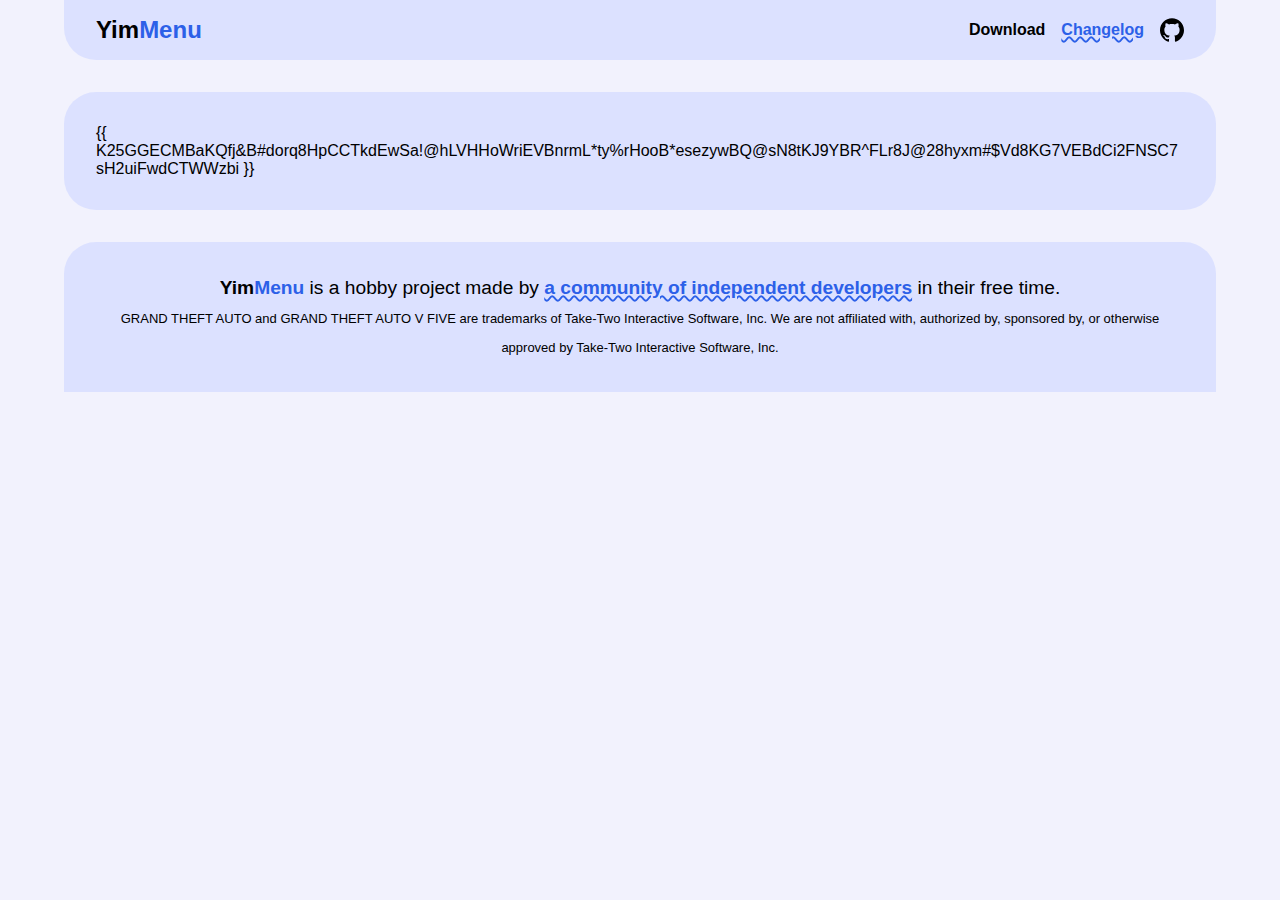
<file: changelog.template.html>
<!DOCTYPE html>
<html lang="en">

<head>
    <meta charset="UTF-8">
    <meta http-equiv="X-UA-Compatible" content="IE=edge">
    <meta name="viewport" content="width=device-width, initial-scale=1.0">
    <title>Changelog | YimMenu</title>
    <link rel="stylesheet" href="assets/css/style.css">
    <link rel="apple-touch-icon" sizes="180x180" href="assets/favicons/apple-touch-icon.png">
    <link rel="icon" type="image/png" sizes="32x32" href="assets/favicons/favicon-32x32.png">
    <link rel="icon" type="image/png" sizes="16x16" href="assets/favicons/favicon-16x16.png">
    <link rel="manifest" href="assets/favicons/site.webmanifest">
    <link rel="mask-icon" href="assets/favicons/safari-pinned-tab.svg" color="#2c60e8">
    <meta name="msapplication-TileColor" content="#ffffff">
    <meta name="theme-color" content="#2c60e8">
    <meta content="Changelog | YimMenu" property="og:title">
    <meta content="The free and Open-Source menu for GTA-V" property="og:description">
    <meta content='https://i.imgur.com/XgKFseu.png' property='og:image'>
    <meta name="description" content="The free and Open-Source menu for GTA-V">
    <script defer data-domain="yim.gta.menu" src="https://analytics.yimura.dev/js/script.js"></script>
</head>

<body>
    <nav>
        <header><a href="/">Yim<span class="text--accent">Menu</span></a></header>
        <ol>
            <!-- <li><a href="#features">Features</a></li> -->
            <li><a href="/#download">Download</a></li>
            <li><a href="/changelog.html" class="active">Changelog</a></li>
            <li class="icon"><a href="https://github.com/YimMenu/YimMenu/" rel="noreferrer noopener"><svg
                        aria-label="GitHub" role="img" viewBox="0 0 24 24" xmlns="http://www.w3.org/2000/svg">
                        <title>GitHub</title>
                        <path fill="currentColor"
                            d="M12 .297c-6.63 0-12 5.373-12 12 0 5.303 3.438 9.8 8.205 11.385.6.113.82-.258.82-.577 0-.285-.01-1.04-.015-2.04-3.338.724-4.042-1.61-4.042-1.61C4.422 18.07 3.633 17.7 3.633 17.7c-1.087-.744.084-.729.084-.729 1.205.084 1.838 1.236 1.838 1.236 1.07 1.835 2.809 1.305 3.495.998.108-.776.417-1.305.76-1.605-2.665-.3-5.466-1.332-5.466-5.93 0-1.31.465-2.38 1.235-3.22-.135-.303-.54-1.523.105-3.176 0 0 1.005-.322 3.3 1.23.96-.267 1.98-.399 3-.405 1.02.006 2.04.138 3 .405 2.28-1.552 3.285-1.23 3.285-1.23.645 1.653.24 2.873.12 3.176.765.84 1.23 1.91 1.23 3.22 0 4.61-2.805 5.625-5.475 5.92.42.36.81 1.096.81 2.22 0 1.606-.015 2.896-.015 3.286 0 .315.21.69.825.57C20.565 22.092 24 17.592 24 12.297c0-6.627-5.373-12-12-12" />
                    </svg></a></li>
        </ol>
    </nav>
    <main>
        <article id="changelog" class="card">
            {{ K25GGECMBaKQfj&B#dorq8HpCCTkdEwSa!@hLVHHoWriEVBnrmL*ty%rHooB*esezywBQ@sN8tKJ9YBR^FLr8J@28hyxm#$Vd8KG7VEBdCi2FNSC7sH2uiFwdCTWWzbi }}
        </article>
    </main>
    <footer>
        <span style="font-weight:bold;">Yim<span class="text--accent">Menu</span></span> is a hobby project made by <a
            href="https://github.com/YimMenu/YimMenu/graphs/contributors" style="font-weight:bold;"
            rel="noreferrer noopener">a community of independent developers</a> in their free time.<br />
        <div id="metadata_container" data-hidden="true">
            <span id="last_update"></span>
            <span id="game_version"></span>
        </div>
        <span style="font-size:small;">GRAND THEFT AUTO and GRAND THEFT AUTO V FIVE are trademarks of Take-Two
            Interactive Software, Inc. We are not affiliated with, authorized by, sponsored by, or otherwise approved by
            Take-Two Interactive Software, Inc.</span>
    </footer>
    <script src="assets/js/metadata.js"></script>
</body>

</html>
</file>
<file: assets/css/style-jailed.css>
html {
    -webkit-text-size-adjust: 100%;
    box-sizing: border-box;
    -moz-tab-size: 4;
    tab-size: 4;
    word-break: normal;
    background-color: var(--background);
    font-family: Roboto, sans-serif;
}

*,
:after,
:before {
    background-repeat: no-repeat;
    box-sizing: inherit
}

:after,
:before {
    text-decoration: inherit;
    vertical-align: inherit
}

* {
    margin: 0;
    padding: 0
}

body {
    display: flex;
    flex-direction: column;
    gap: 4rem;
    justify-content: center;
    align-items: center;
    margin: 2rem 0;
}

header > img {
    width: 256px;
    max-width: 70vw;
}

main {
    max-width: min(50rem, 90vw);
}
</file>
<file: assets/css/style.css>
html {
    -webkit-text-size-adjust: 100%;
    box-sizing: border-box;
    -moz-tab-size: 4;
    tab-size: 4;
    word-break: normal;
    background-color: var(--background);
    font-family: Roboto, sans-serif;
}

*,
:after,
:before {
    background-repeat: no-repeat;
    box-sizing: inherit
}

:after,
:before {
    text-decoration: inherit;
    vertical-align: inherit
}

* {
    margin: 0;
    padding: 0
}

[hidden] {
    display: none
}

a {
    background-color: transparent
}

a:active,
a:focus,
a:hover {
    outline-width: 0
}

[disabled] {
    cursor: default
}

img {
    border-style: none
}

[aria-busy=true] {
    cursor: progress
}

[aria-controls] {
    cursor: pointer
}

[aria-disabled=true] {
    cursor: default
}

@import url("https://fonts.googleapis.com/css2?family=Roboto:wght@400;700&display=swap");

:root {
    --accent: #a8bef5;
    --background: #111;
    --text-color: #fff;
    --z-1-bg: #222;
    --button-background: rgba(34, 34, 34, .7);
    --button-background-hover: #643760;
    --button-color-hover: #ffd7f6;
    /* --header-background-overlay: rgba(100, 55, 96, .5); */
    /* --header-bg: url(../images/code-dark.webp); */
}

@media (prefers-color-scheme:light) {
    :root {
        --accent: #2c60e8;
        --background: #f2f2fd;
        --text-color: #000;
        --z-1-bg: #dce1ff;
        --button-background: rgba(220, 225, 255, .7);
        --button-background-hover: #ffd7f6;
        --button-color-hover: #320a32;
        /* --header-background-overlay: #ffd7f6; */
        /* --header-bg: url(../images/code-light.webp); */
    }
}

body {
    align-items: center;
    color: var(--text-color);
    display: flex;
    flex-direction: column;
    padding: 0 1rem;
}

body>header {
    /* background: var(--header-bg) var(--header-background-overlay);
    background-blend-mode: luminosity;
    background-repeat: repeat;
    background-size: auto;
    border-radius: 2rem; */
    /* color: #fff; */
    font-size: 3em;
    margin: 2rem 0;
    padding: 4rem 2rem;
    text-align: center;
    /* text-shadow: #000 0 0 10px; */
    line-height: 1.6;
    /* animation: scrolling 30s ease-in-out infinite normal; */
}

/* @keyframes scrolling {
    0% {
        background-position: 0% 0%;
    }

    50% {
        background-position: 0% 100%;
    }

    to {
        background-position: 0% 0%;
    }
} */

body>header .background--z-1 {
    text-shadow: none;
}

.animation--breathe {
    animation: breathing 3s ease-in-out infinite normal;
    display: inline-block
}

@keyframes breathing {
    0% {
        transform: scale(1)
    }

    50% {
        transform: scale(.9)
    }

    to {
        transform: scale(1)
    }
}

.text--accent {
    color: var(--accent)
}

.text--normal {
    color: var(--text-color)
}

li {
    list-style-position: inside
}

.decoration--wavy {
    text-decoration-color: var(--accent);
    text-decoration-line: underline;
    text-decoration-style: wavy;
    text-decoration-thickness: .1rem;
    transition-duration: .2s
}

.decoration--wavy.interactive:hover {
    color: var(--accent)
}

.decoration--underline {
    text-decoration-color: var(--accent);
    text-decoration-line: underline;
    text-decoration-style: underline;
    text-decoration-thickness: .1rem
}

.background--z-1 {
    border-radius: 2rem;
    padding: 1rem
}

.background--z-1,
nav {
    background-color: var(--z-1-bg)
}

nav {
    align-items: center;
    border-bottom-left-radius: 2rem;
    border-bottom-right-radius: 2rem;
    display: inline-flex;
    flex-direction: row;
    flex-wrap: wrap;
    gap: 3rem;
    justify-content: space-between;
    overflow-x: auto;
    padding: 1rem 2rem;
    width: 100%;
}

nav,
nav>header {
    font-weight: 700
}

nav>header {
    color: var(--text-color);
    cursor: default;
    font-size: x-large
}

nav a,
nav a:link,
nav a:visited {
    color: var(--text-color);
    text-decoration-color: transparent;
    text-decoration-style: wavy;
    text-decoration-thickness: .1rem;
    transition-duration: .2s
}

nav a.active,
nav a.active:link,
nav a.active:visited {
    color: var(--accent);
    text-decoration-color: var(--accent);
    text-decoration-line: underline;
    text-decoration-style: wavy;
    text-decoration-thickness: .1rem;
    transition-duration: .2s
}

nav a:focus-visible,
nav a:hover {
    color: var(--accent);
    text-decoration-color: var(--accent)
}

nav>ol {
    align-items: center;
    display: inline-flex;
    flex-wrap: wrap;
    gap: 1rem
}

nav>ol>li {
    display: inline-block
}

nav>ol>li.icon,
nav>ol>li.icon>a {
    height: 24px;
    width: 24px
}

nav>ol>li.icon>a {
    display: inline-block
}

.card,
main {
    display: flex;
    flex-direction: column
}

main {
    gap: 4rem;
}

.card {
    background-color: var(--z-1-bg);
    border-radius: 2rem;
    gap: 1rem;
    padding: 2rem
}

.card>header {
    align-items: center;
    display: inline-flex;
    font-size: xx-large;
    font-weight: 700;
    gap: 1rem
}

.card svg {
    height: 24px;
    width: 24px
}

a.card {
    background-color: var(--button-background);
    color: var(--text-color);
    text-decoration: none;
    transition-duration: .2s
}

a.card:not(.fork) {
    align-items: center;
    display: inline-flex;
    flex-direction: row;
    font-size: xx-large;
    font-weight: 700;
}

a.card:hover {
    background-color: var(--button-background-hover);
    color: var(--button-color-hover)
}

.card-grid {
    display: grid;
    gap: 2rem;
    grid-template-columns: minmax(0, 1fr)
}

footer {
    background-color: var(--z-1-bg);
    border-top-left-radius: 2rem;
    border-top-right-radius: 2rem;
    font-size: larger;
    line-height: 1.5;
    padding: 2rem;
    text-align: center;
    width: 100%;
    margin-top: 2rem;
}

footer>a {
    color: var(--accent);
    text-decoration-color: var(--accent);
    text-decoration-line: underline;
    text-decoration-style: wavy;
    text-decoration-thickness: .1rem
}

@media only screen and (min-width:768px) and (max-width:1023px) {
    .card-grid {
        grid-template-columns: repeat(2, minmax(0, 1fr))
    }

    body {
        padding: 0 2rem;
    }
}

@media only screen and (min-width:1024px) {
    .card-grid {
        grid-template-columns: repeat(3, minmax(0, 1fr))
    }

    body {
        padding: 0 4rem;
    }
}

@media only screen and (min-width:768px) {
    .guide {
        display: flex;
        justify-content: center
    }

    body>header {
        padding: 10rem 2rem;
    }
}

@media (prefers-reduced-motion) {
    @keyframes breathing {}
}

#metadata_container {
    column-gap: 2rem;
    display: flex;
    flex-wrap: wrap;
    font-family: monospace;
    justify-content: center;
    margin: 1rem 0
}

#metadata_container[data-hidden=true] {
    display: none
}

#changelog {
    margin-top: 2rem;
    word-break: break-word;
}

#changelog h1 {
    margin-top: 0;
}

#changelog a {
    font-weight: bold;
    color: var(--accent);
    text-decoration: none;
}
</file>
